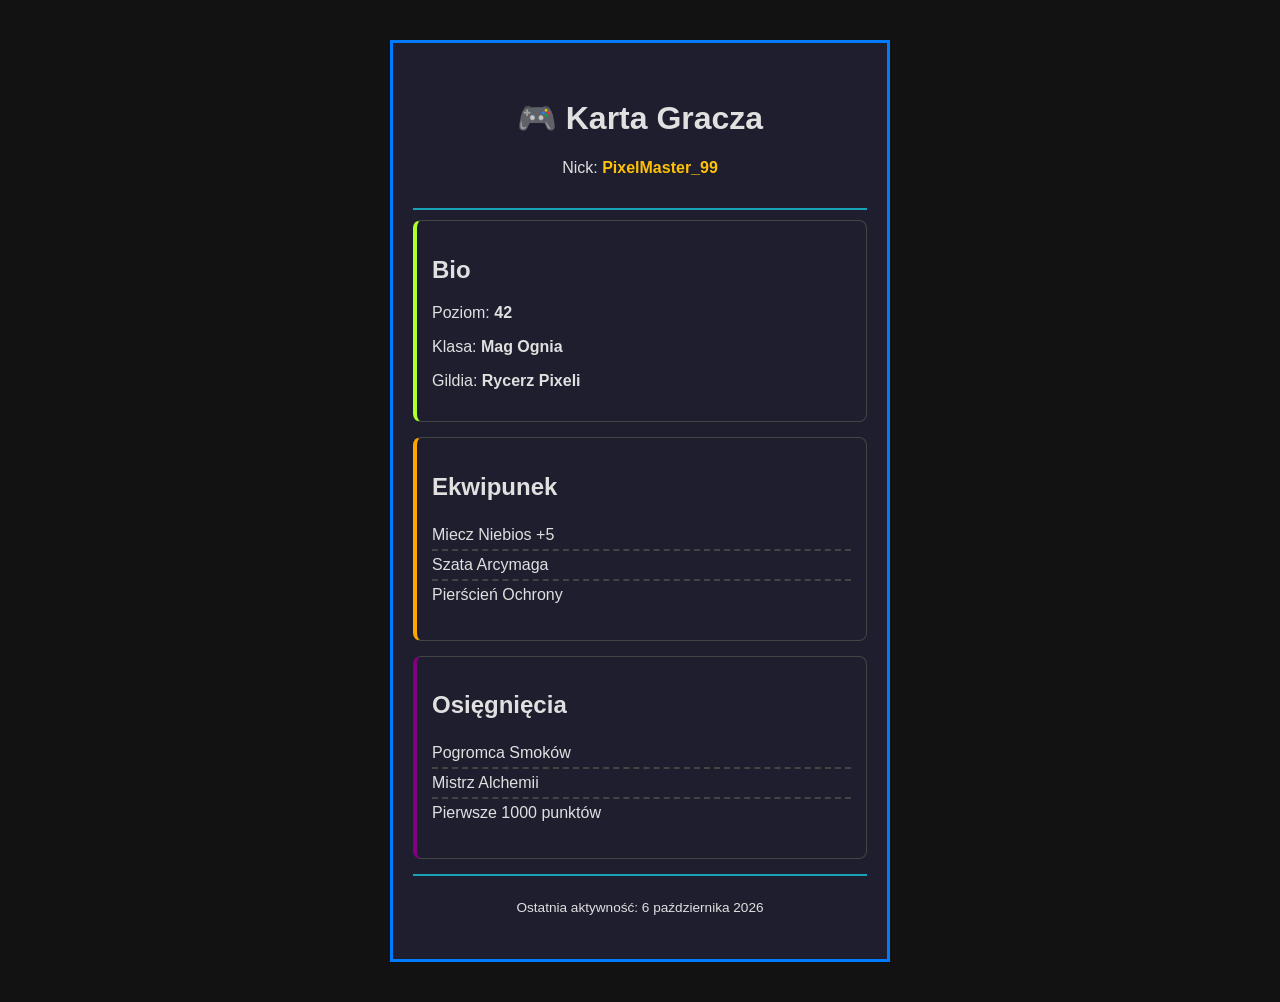
<file: index.html>
<!DOCTYPE html>
<html lang="pl">
<head>
  <meta charset="UTF-8">
  <meta name="viewport" content="width=device-width, initial-scale=1.0">
  <title>Karta Gracza</title>
  <link rel="stylesheet" href="style.css">
</head>
<body>
  <main class="player-card">
    <!-- TODO: dodaj sekcje karty gracza -->
    <header class="card-header">
      <h1>🎮 Karta Gracza </h1>
      <p>Nick: <span class="highlight">PixelMaster_99</span></p>
    </header>

    <section class="card-section bio">
      <h2>Bio</h2>
      <p>Poziom: <strong>42</strong></p>
      <p>Klasa: <strong>Mag Ognia</strong></p>
      <p>Gildia: <strong>Rycerz Pixeli</strong></p>
    </section>

    <section class="card-section equipment">
      <h2>Ekwipunek</h2>
      <ul>
        <li>Miecz Niebios +5</li>
        <li>Szata Arcymaga</li>
        <li>Pierścień Ochrony</li>
      </ul>
    </section>

    <section class="card-section achievements">
      <h2>Osięgnięcia</h2>
      <ul>
        <li>Pogromca Smoków</li>
        <li>Mistrz Alchemii</li>
        <li>Pierwsze 1000 punktów</li>
      </ul>
    </section>

    <footer class="card-footer">
      <p>Ostatnia aktywność: <time datetime="2026-10-06">6 października 2026</time></p>
    </footer>
  </main>
</body>
</html>
</file>
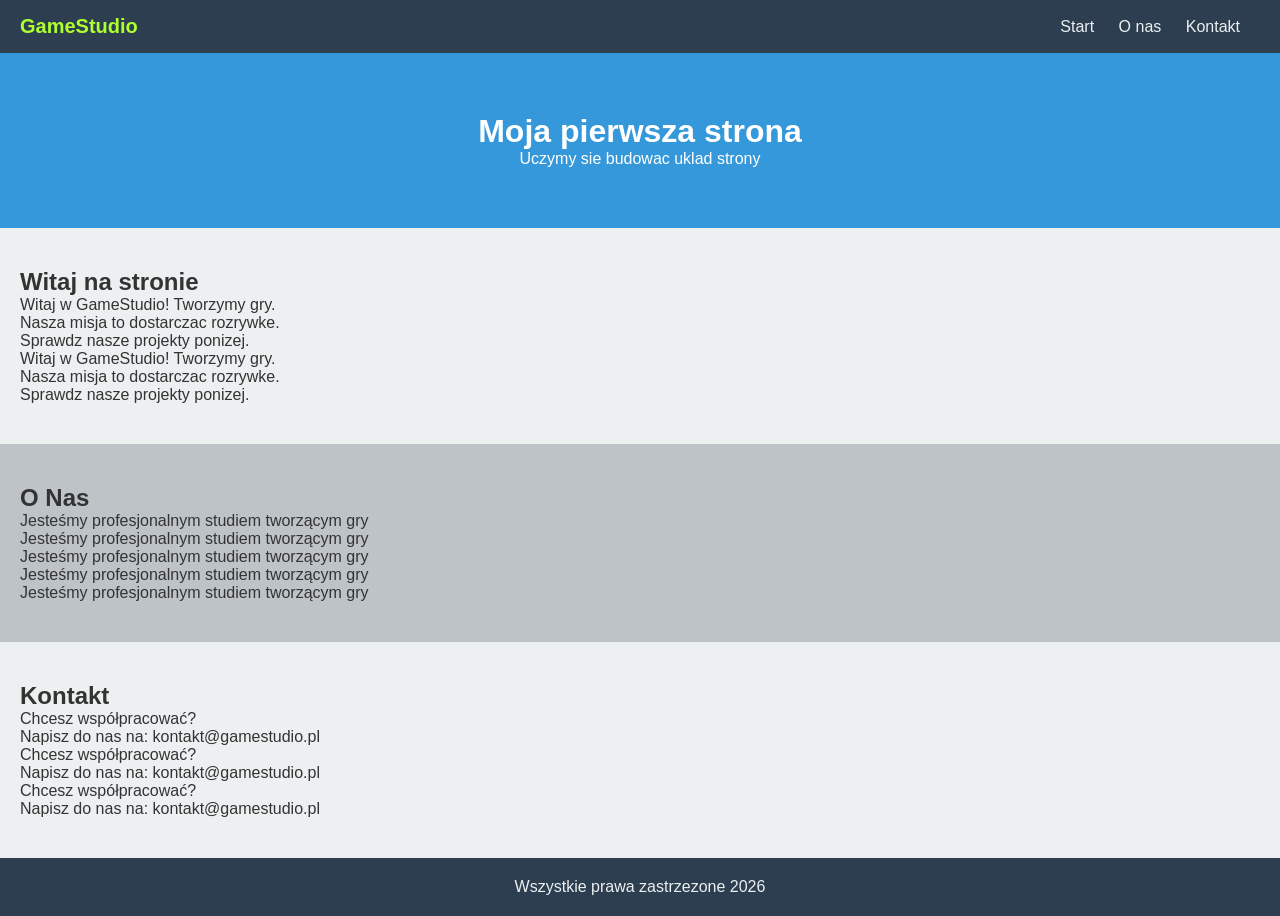
<file: lekcja4/index.html>
<!DOCTYPE html>
<html lang="pl">
<head>
  <meta charset="UTF-8">
  <meta name="viewport" content="width=device-width, initial-scale=1.0">
  <title>Moja strona</title>
  <link rel="stylesheet" href="style.css">
</head>
<body>
  <nav>
    <span class="logo">GameStudio</span>
    <div>
      <a href="#start">Start</a>
      <a href="#o-nas">O nas</a>
      <a href="#kontakt">Kontakt</a>
    </div>
  </nav>
  <header>
    <h1>Moja pierwsza strona</h1>
    <p>Uczymy sie budowac uklad strony</p>
  </header>
  <section id="start" class="light">
    <h2>Witaj na stronie</h2>
    <p>Witaj w GameStudio! Tworzymy gry.</p>
    <p>Nasza misja to dostarczac rozrywke.</p>
    <p>Sprawdz nasze projekty ponizej.</p>
    <p>Witaj w GameStudio! Tworzymy gry.</p>
    <p>Nasza misja to dostarczac rozrywke.</p>
    <p>Sprawdz nasze projekty ponizej.</p>
  </section>
  <section id="o-nas" class="dark">
    <h2>O Nas</h2>
    <p>Jesteśmy profesjonalnym studiem tworzącym gry</p>
    <p>Jesteśmy profesjonalnym studiem tworzącym gry</p>
    <p>Jesteśmy profesjonalnym studiem tworzącym gry</p>
    <p>Jesteśmy profesjonalnym studiem tworzącym gry</p>
    <p>Jesteśmy profesjonalnym studiem tworzącym gry</p>
  </section>
  <section id="kontakt" class="light">
    <h2>Kontakt</h2>
    <p>Chcesz współpracować?</p>
    <p>Napisz do nas na: kontakt@gamestudio.pl</p>
    <p>Chcesz współpracować?</p>
    <p>Napisz do nas na: kontakt@gamestudio.pl</p>
    <p>Chcesz współpracować?</p>
    <p>Napisz do nas na: kontakt@gamestudio.pl</p>
  </section>
  <footer>Wszystkie prawa zastrzezone 2026</footer>
  
  <script>
    "use strict";
    window.addEventListener("scroll", function() {
      var nav = document.querySelector("nav");
      if (window.scrollY > 50) {
        nav.classList.add("scrolled");
      } else {
        nav.classList.remove("scrolled");
      }
    });
  </script>

</body>
</html>
</file>
<file: style.css>
/* === Reset i zmienne === */
:root {
  --color-primary: #007bff;
  --color-accent: #17a2b8;
  --color-highlight: #ffc107;
  --color-bg: #1e1e2e;
  --color-text: #e0e0e0;
  --color-border: #444;
}

body {
  margin: 0;
  padding: 0;
  font-family: 'Segoe UI', Tahoma, Geneva, Verdana, sans-serif;
  background-color: #121212;
  color: var(--color-text);
}

/* TODO: stylowanie karty gracza */
*, *::before, *::after {
  box-sizing: border-box;
}

.player-card {
  max-width: 500px;
  margin: 40px auto;
  padding: 20px;
  border: 3px solid var(--color-primary);
  background-color: var(--color-bg);
}

.card-header {
  padding: 15px;
  margin-bottom: 10px;
  border-bottom: 2px solid var(--color-accent);
  text-align: center;
}

.card-section {
  padding: 15px;
  margin-bottom: 15px;
  border: 1px solid var(--color-border);
  border-radius: 8px;
}

.card-footer {
  padding: 10px;
  margin-top: 15px;
  border-top: 2px solid var(--color-accent);
  text-align: center;
  font-size: 0.85em;
}

.highlight {
  color: var(--color-highlight);
  font-weight: bold;
}

.bio {
  border-left: 4px solid greenyellow;
}

.equipment {
  border-left: 4px solid orange;
}

.achievements {
  border-left: 4px solid purple;
}

.card-section ul {
  list-style: none;
  padding-left: 0;
}

.card-section li {
  padding: 5px 0;
  border-bottom: 2px dashed var(--color-border);
}

.card-section li:last-child {
  border-bottom: none;
}

.card-section:hover {
  border-color: var(--color-primary);
  box-shadow: 0 0 10px rgba(0, 123, 255, 0.3);
}

.player-card:hover {
  transform: scale(1.01);
  transition: transform 0.2s ease;
}

.card-section li:hover {
  background-color: rgba(255, 255, 255, 0.05);
  padding-left: 5px;
}
</file>
<file: lekcja4/style.css>
* {
  margin: 0;
  padding: 0;
  box-sizing: border-box;
}

html {
  scroll-behavior: smooth;
}

body {
  font-family: Arial, sans-serif;
  color: #333;
}

nav {
  background-color: #2c3e50;
  padding: 15px 20px;
  position: sticky;
  top: 0;
  display: flex;
  justify-content: space-between;
  align-items: center;
}

nav a {
  color: #ecf0f1;
  text-decoration: none;
  margin-right: 20px;
  font-size: 16px;
}

nav a:hover {
  color: #3498db;
}

header {
  background-color: #3498db;
  color: white;
  padding: 60px 20px;
  text-align: center;
}

section {
  padding: 40px 20px;
}

.light {
  background-color: #ecf0f1;
}

.dark {
  background-color: #bdc3c7;
}

footer {
  background-color: #2c3e50;
  color: #ecf0f1;
  padding: 20px;
  text-align: center;
}

section:hover {
  box-shadow: inset 0 0 15px rgba(52, 150, 220, 0.6);
}

.logo {
  color: greenyellow;
  font-size: 20px;
  font-weight: bold;
}

nav.scrolled {
  background-color: rgba(40, 60, 80, 0.9);
  padding: 10px 20px;
  box-shadow: 0 2px 10px rgba(0, 0, 0, 0.3);
}
</file>
